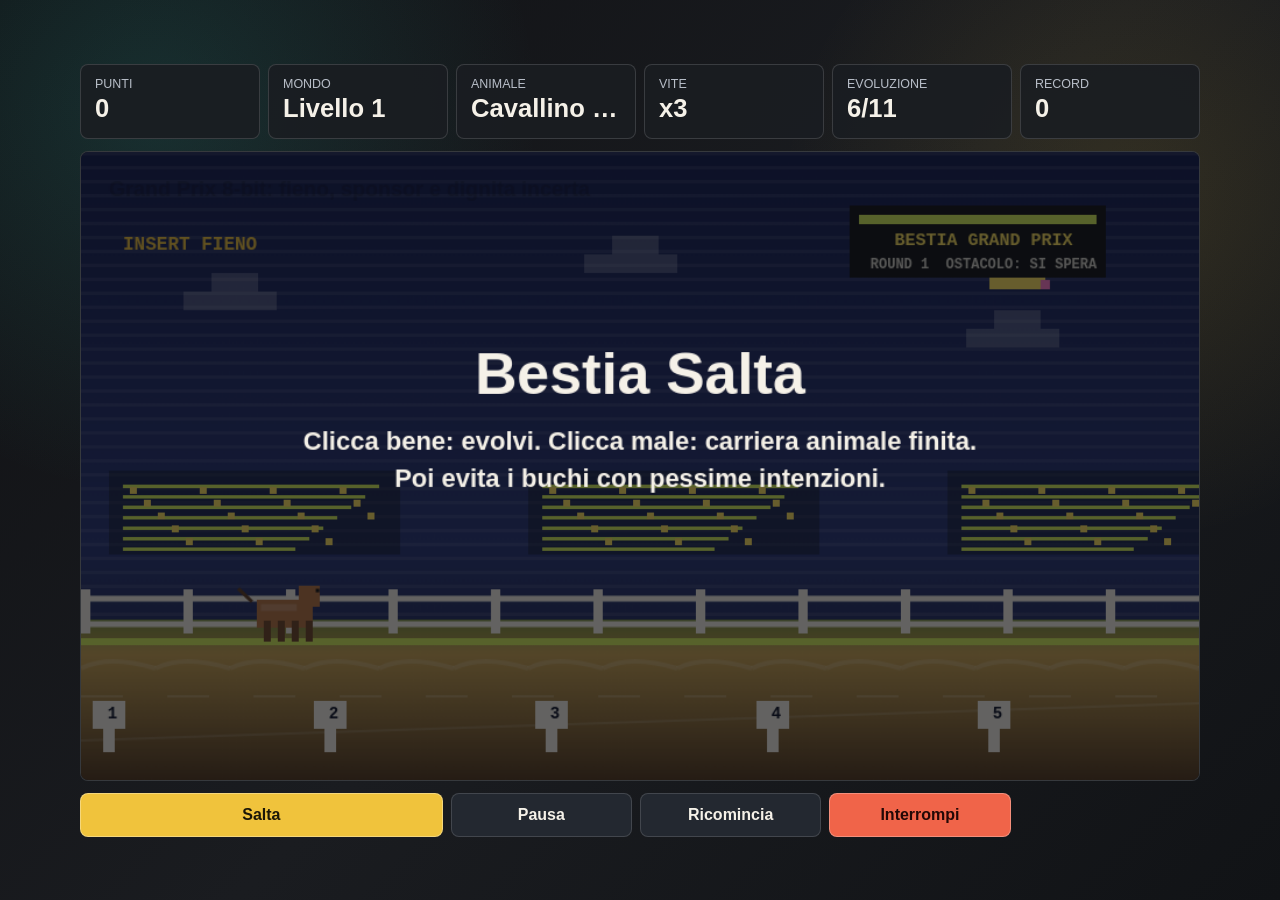
<file: index.html>
<!doctype html>
<html lang="it">
  <head>
    <meta charset="utf-8">
    <meta name="viewport" content="width=device-width, initial-scale=1">
    <title>Bestia Salta</title>
    <meta name="description" content="Un runner ironico e assurdo: salta gli ostacoli del Grand Prix, evolvi in creature improbabili e cerca di non rovinare la carriera animale.">
    <meta property="og:title" content="Bestia Salta">
    <meta property="og:description" content="Clicca al momento giusto, supera gli ostacoli e scala i Livelli del Grand Prix piu assurdo della stalla.">
    <meta property="og:type" content="website">
    <meta property="og:url" content="https://guidositta.github.io/bestia-salta/">
    <meta property="og:image" content="https://guidositta.github.io/bestia-salta/social-preview.png">
    <meta name="twitter:card" content="summary_large_image">
    <meta name="twitter:image" content="https://guidositta.github.io/bestia-salta/social-preview.png">
    <link rel="stylesheet" href="styles.css">
    <script src="https://connect.facebook.net/en_US/fbinstant.6.3.js"></script>
  </head>
  <body class="game-page">
    <main class="shell" aria-label="Bestia Salta game">
      <section class="game-panel">
        <div class="hud" aria-live="polite">
          <div>
            <span class="hud-label">Punti</span>
            <strong id="score">0</strong>
          </div>
          <div>
            <span class="hud-label">Mondo</span>
            <strong id="worldName">Livello 1</strong>
          </div>
          <div>
            <span class="hud-label">Animale</span>
            <strong id="animalName">Cavallino</strong>
          </div>
          <div>
            <span class="hud-label">Vite</span>
            <strong id="lives">3</strong>
          </div>
          <div>
            <span class="hud-label">Evoluzione</span>
            <strong id="rank">3/7</strong>
          </div>
          <div>
            <span class="hud-label">Record</span>
            <strong id="best">0</strong>
          </div>
        </div>

        <canvas id="game" width="960" height="540" aria-label="Bestia Salta game canvas"></canvas>

        <div class="controls" aria-label="Game controls">
          <button id="jumpButton" type="button">Salta</button>
          <button id="goButton" type="button" hidden>Vai</button>
          <button id="pauseButton" type="button" aria-pressed="false">Pausa</button>
          <button id="restartButton" type="button">Ricomincia</button>
          <button id="stopButton" type="button">Interrompi</button>
        </div>
      </section>
    </main>
    <aside class="orientation-lock" aria-hidden="true">
      <strong>Ruota il telefono</strong>
      <span>Bestia Salta corre meglio in orizzontale.</span>
    </aside>

    <script src="app.js"></script>
  </body>
</html>
</file>
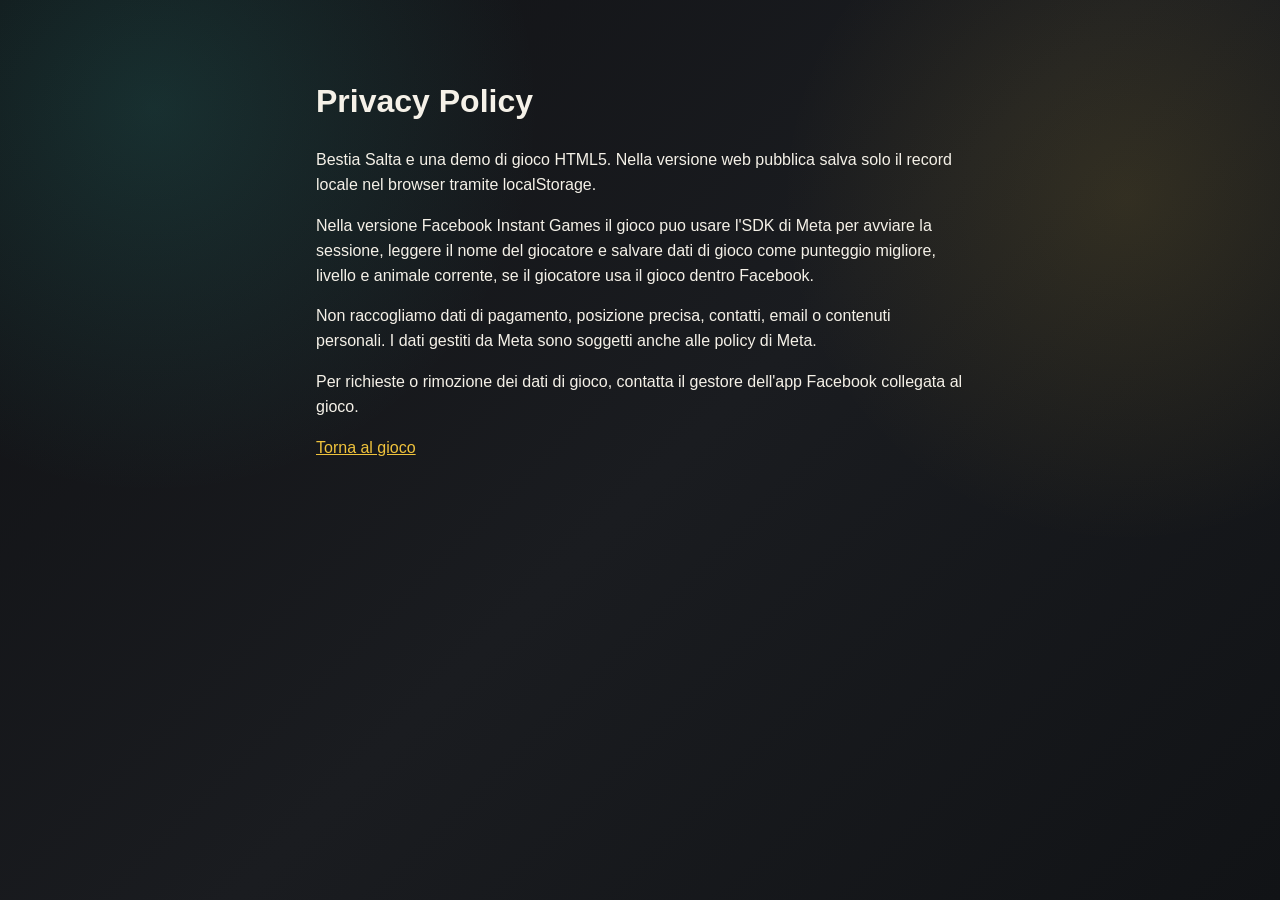
<file: privacy.html>
<!doctype html>
<html lang="it">
  <head>
    <meta charset="utf-8">
    <meta name="viewport" content="width=device-width, initial-scale=1">
    <title>Bestia Salta - Privacy Policy</title>
    <link rel="stylesheet" href="styles.css">
  </head>
  <body class="legal">
    <main class="legal-page">
      <h1>Privacy Policy</h1>
      <p>Bestia Salta e una demo di gioco HTML5. Nella versione web pubblica salva solo il record locale nel browser tramite localStorage.</p>
      <p>Nella versione Facebook Instant Games il gioco puo usare l'SDK di Meta per avviare la sessione, leggere il nome del giocatore e salvare dati di gioco come punteggio migliore, livello e animale corrente, se il giocatore usa il gioco dentro Facebook.</p>
      <p>Non raccogliamo dati di pagamento, posizione precisa, contatti, email o contenuti personali. I dati gestiti da Meta sono soggetti anche alle policy di Meta.</p>
      <p>Per richieste o rimozione dei dati di gioco, contatta il gestore dell'app Facebook collegata al gioco.</p>
      <p><a href="index.html">Torna al gioco</a></p>
    </main>
  </body>
</html>
</file>
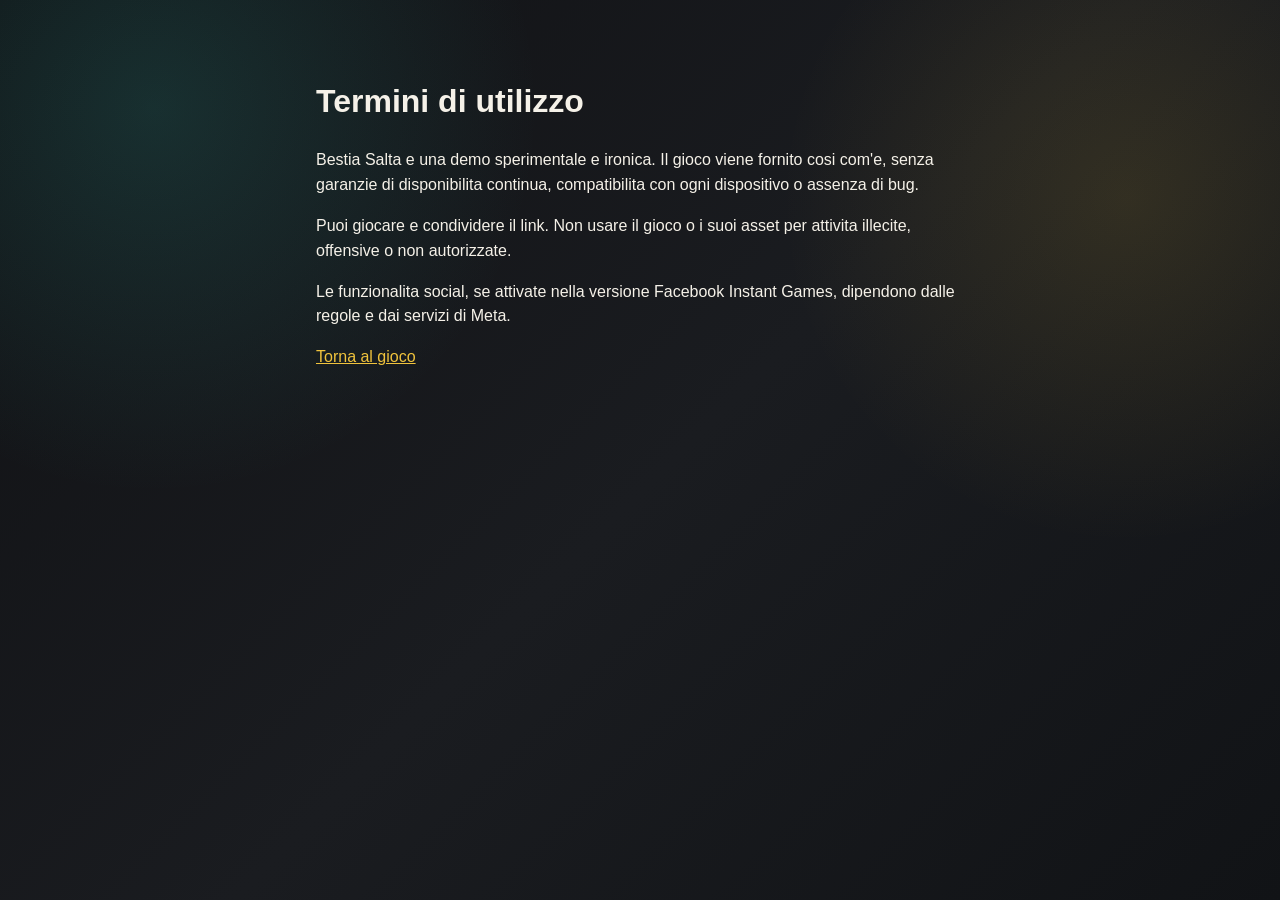
<file: terms.html>
<!doctype html>
<html lang="it">
  <head>
    <meta charset="utf-8">
    <meta name="viewport" content="width=device-width, initial-scale=1">
    <title>Bestia Salta - Termini</title>
    <link rel="stylesheet" href="styles.css">
  </head>
  <body class="legal">
    <main class="legal-page">
      <h1>Termini di utilizzo</h1>
      <p>Bestia Salta e una demo sperimentale e ironica. Il gioco viene fornito cosi com'e, senza garanzie di disponibilita continua, compatibilita con ogni dispositivo o assenza di bug.</p>
      <p>Puoi giocare e condividere il link. Non usare il gioco o i suoi asset per attivita illecite, offensive o non autorizzate.</p>
      <p>Le funzionalita social, se attivate nella versione Facebook Instant Games, dipendono dalle regole e dai servizi di Meta.</p>
      <p><a href="index.html">Torna al gioco</a></p>
    </main>
  </body>
</html>
</file>
<file: styles.css>
:root {
  color-scheme: dark;
  --bg: #101114;
  --panel: #1a1d22;
  --panel-2: #232830;
  --text: #f5f1e8;
  --muted: #b8bec8;
  --accent: #f0c33c;
  --accent-2: #36c2b4;
  --danger: #f06449;
  --line: rgba(255, 255, 255, 0.14);
}

* {
  box-sizing: border-box;
}

html,
body {
  min-height: 100%;
  margin: 0;
}

body {
  background:
    radial-gradient(circle at 12% 12%, rgba(54, 194, 180, 0.16), transparent 28%),
    radial-gradient(circle at 88% 22%, rgba(240, 195, 60, 0.12), transparent 26%),
    linear-gradient(135deg, #101114 0%, #1a1c20 52%, #111316 100%);
  color: var(--text);
  font-family: Arial, Helvetica, sans-serif;
}

button {
  border: 1px solid var(--line);
  border-radius: 8px;
  background: var(--panel-2);
  color: var(--text);
  cursor: pointer;
  font: inherit;
  font-weight: 700;
  min-height: 44px;
  padding: 0 16px;
}

button:hover,
button:focus-visible {
  border-color: rgba(239, 200, 74, 0.8);
  outline: none;
}

.shell {
  display: grid;
  min-height: 100vh;
  padding: clamp(12px, 2vw, 24px);
  place-items: center;
}

.game-panel {
  display: grid;
  gap: 12px;
  width: min(1120px, 100%);
}

.hud {
  align-items: center;
  display: grid;
  gap: 8px;
  grid-template-columns: repeat(6, minmax(0, 1fr));
}

.hud > div {
  background: rgba(26, 29, 34, 0.9);
  border: 1px solid var(--line);
  border-radius: 8px;
  padding: 12px 14px;
}

.hud-label {
  color: var(--muted);
  display: block;
  font-size: 0.78rem;
  margin-bottom: 3px;
  text-transform: uppercase;
}

.hud strong {
  display: block;
  font-size: clamp(1rem, 2vw, 1.7rem);
  min-height: 1.25em;
  overflow: hidden;
  text-overflow: ellipsis;
  white-space: nowrap;
}

canvas {
  aspect-ratio: 16 / 9;
  background: #15181d;
  border: 1px solid var(--line);
  border-radius: 8px;
  display: block;
  width: 100%;
}

.controls {
  display: grid;
  gap: 8px;
  grid-template-columns: minmax(0, 2fr) repeat(4, minmax(0, 1fr));
}

#jumpButton {
  background: var(--accent);
  border-color: rgba(255, 255, 255, 0.32);
  color: #1b1708;
}

#goButton {
  background: var(--accent-2);
  border-color: rgba(255, 255, 255, 0.32);
  color: #061c19;
}

#stopButton {
  background: var(--danger);
  border-color: rgba(255, 255, 255, 0.28);
  color: #230806;
}

button[hidden] {
  display: none;
}

html:fullscreen,
body:fullscreen,
.shell:fullscreen {
  background: #101114;
}

.orientation-lock {
  display: none;
}

.legal-page {
  line-height: 1.55;
  margin: 0 auto;
  max-width: 760px;
  padding: clamp(24px, 6vw, 56px);
}

.legal-page a {
  color: var(--accent);
}

@media (max-width: 620px) {
  body.game-page {
    min-height: 100dvh;
    overflow-x: hidden;
  }

  .shell {
    align-items: start;
    min-height: 100dvh;
    padding: 6px;
  }

  .game-panel {
    gap: 6px;
    width: 100%;
  }

  .hud {
    gap: 4px;
    grid-template-columns: repeat(3, minmax(0, 1fr));
  }

  .hud > div {
    border-radius: 5px;
    min-height: 0;
    padding: 5px 6px;
  }

  .hud-label {
    font-size: 0.53rem;
    line-height: 1;
    margin-bottom: 2px;
  }

  .hud strong {
    font-size: 0.72rem;
    line-height: 1.08;
    min-height: 0;
  }

  .controls {
    gap: 4px;
    grid-template-columns: 1.6fr 1fr 1.18fr 1.2fr;
  }

  button {
    border-radius: 5px;
    font-size: 0.72rem;
    min-height: 34px;
    padding: 0 6px;
  }

  canvas {
    border-radius: 5px;
  }
}

@media (max-width: 380px) {
  .shell {
    padding: 4px;
  }

  .hud {
    gap: 3px;
  }

  .hud > div {
    padding: 4px 5px;
  }

  .hud-label {
    font-size: 0.48rem;
  }

  .hud strong {
    font-size: 0.66rem;
  }

  .controls {
    gap: 3px;
  }

  button {
    font-size: 0.64rem;
    min-height: 31px;
    padding: 0 4px;
  }
}

@media (orientation: landscape) and (max-height: 540px) {
  body.game-page {
    height: 100dvh;
    min-height: 100dvh;
    overflow: hidden;
  }

  .shell {
    min-height: 100dvh;
    padding: 6px;
    place-items: stretch;
  }

  .game-panel {
    align-items: stretch;
    display: grid;
    gap: 6px;
    grid-template-areas: "hud game controls";
    grid-template-columns: clamp(104px, 17vw, 150px) minmax(0, 1fr) clamp(100px, 17vw, 140px);
    height: calc(100dvh - 12px);
    width: 100%;
  }

  .hud {
    align-content: stretch;
    display: grid;
    gap: 5px;
    grid-area: hud;
    grid-template-columns: 1fr;
  }

  .hud > div {
    border-radius: 5px;
    min-height: 0;
    padding: 5px 6px;
  }

  .hud-label {
    font-size: clamp(0.48rem, 1.35vw, 0.6rem);
    line-height: 1;
    margin-bottom: 2px;
  }

  .hud strong {
    font-size: clamp(0.68rem, 1.8vw, 0.92rem);
    line-height: 1.05;
    min-height: 0;
    white-space: normal;
  }

  canvas {
    align-self: center;
    border-radius: 5px;
    grid-area: game;
    justify-self: center;
    max-height: calc(100dvh - 12px);
    max-width: 100%;
    width: min(100%, calc((100dvh - 12px) * 16 / 9));
  }

  .controls {
    align-content: stretch;
    display: grid;
    gap: 5px;
    grid-area: controls;
    grid-template-columns: 1fr;
  }

  button {
    border-radius: 5px;
    font-size: clamp(0.66rem, 1.7vw, 0.9rem);
    min-height: 0;
    padding: 0 6px;
  }
}

@media (orientation: portrait) and (max-width: 760px) {
  body.game-page {
    min-height: 100dvh;
    overflow: hidden;
  }

  .shell {
    filter: blur(1.5px) brightness(0.55);
    height: 100dvh;
    overflow: hidden;
  }

  .orientation-lock {
    align-content: center;
    background:
      linear-gradient(135deg, rgba(16, 17, 20, 0.96), rgba(35, 40, 48, 0.96));
    color: var(--text);
    display: grid;
    gap: 10px;
    inset: 0;
    justify-items: center;
    padding: 24px;
    position: fixed;
    text-align: center;
    z-index: 10;
  }

  .orientation-lock strong {
    color: var(--accent);
    font-size: clamp(1.4rem, 8vw, 2.1rem);
  }

  .orientation-lock span {
    color: var(--muted);
    font-size: 0.95rem;
    max-width: 20rem;
  }
}
</file>
